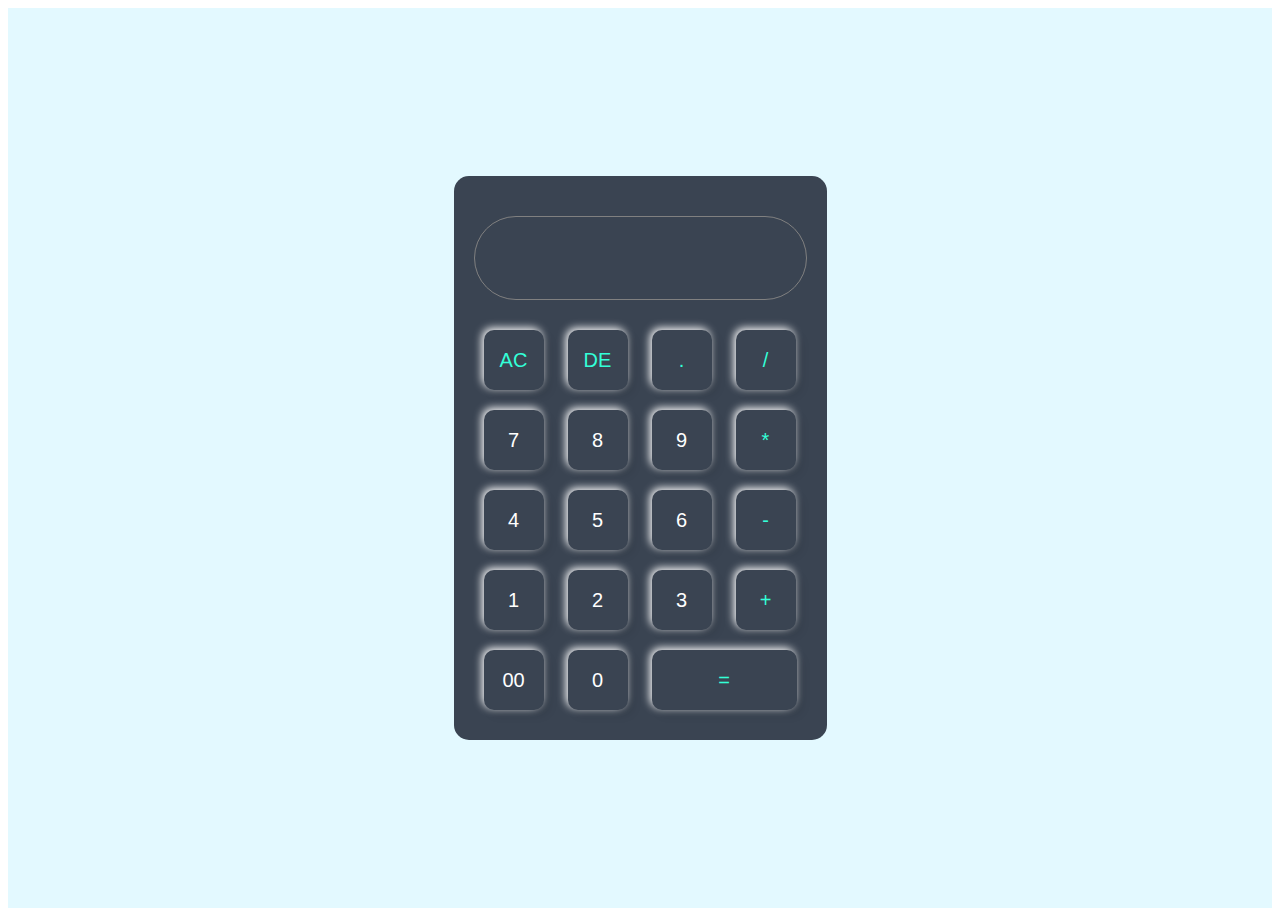
<file: index.html>
<!DOCTYPE html>
<html lang="en">
<head>
    <meta charset="UTF-8">
    <meta name="viewport" content="width=device-width, initial-scale=1.0">
    <title>Document</title>
    <link rel="stylesheet" href="calculater.css">
</head>
<body>
    <div class="conatiner">
        <div class="calculator">
            <form>
                <div class="display">
                    <input type="text" name="display">
                </div>
                <div>
                    <input type="button" value="AC" onclick="display.value ='' " class="operator">
                    <input type="button" value="DE" onclick="display.value = display.value.toString().slice(0, -1)" class="operator">
                    <input type="button" value="." onclick="display.value +='.' " class="operator">
                    <input type="button" value="/" onclick="display.value +='/' " class="operator">
                </div>
                <div>
                    <input type="button" value="7" onclick="display.value +='7' ">
                    <input type="button" value="8" onclick="display.value +='8' ">
                    <input type="button" value="9" onclick="display.value +='9' ">
                    <input type="button" value="*" onclick="display.value +='*' " class="operator">
                </div>
                <div>
                    <input type="button" value="4" onclick="display.value +='4' ">
                    <input type="button" value="5" onclick="display.value +='5'">
                    <input type="button" value="6" onclick="display.value +='6' ">
                    <input type="button" value="-" onclick="display.value +='-' " class="operator">
                </div>

                <div>
                    <input type="button" value="1" onclick="display.value +='1' ">
                    <input type="button" value="2" onclick="display.value +='2' ">
                    <input type="button" value="3" onclick="display.value +='3' ">
                    <input type="button" value="+" onclick="display.value +='+' " class="operator">
                </div>
                <div>
                    <input type="button" value="00" onclick="display.value +='00' ">
                    <input type="button" value="0" onclick="display.value +='0' ">
                    <input type="button" value="="  onclick="display.value = eval(display.value)"   class="equal operator" >
                   
                </div>
            </form>
        </div>
    </div>
</body>
</html>
</file>
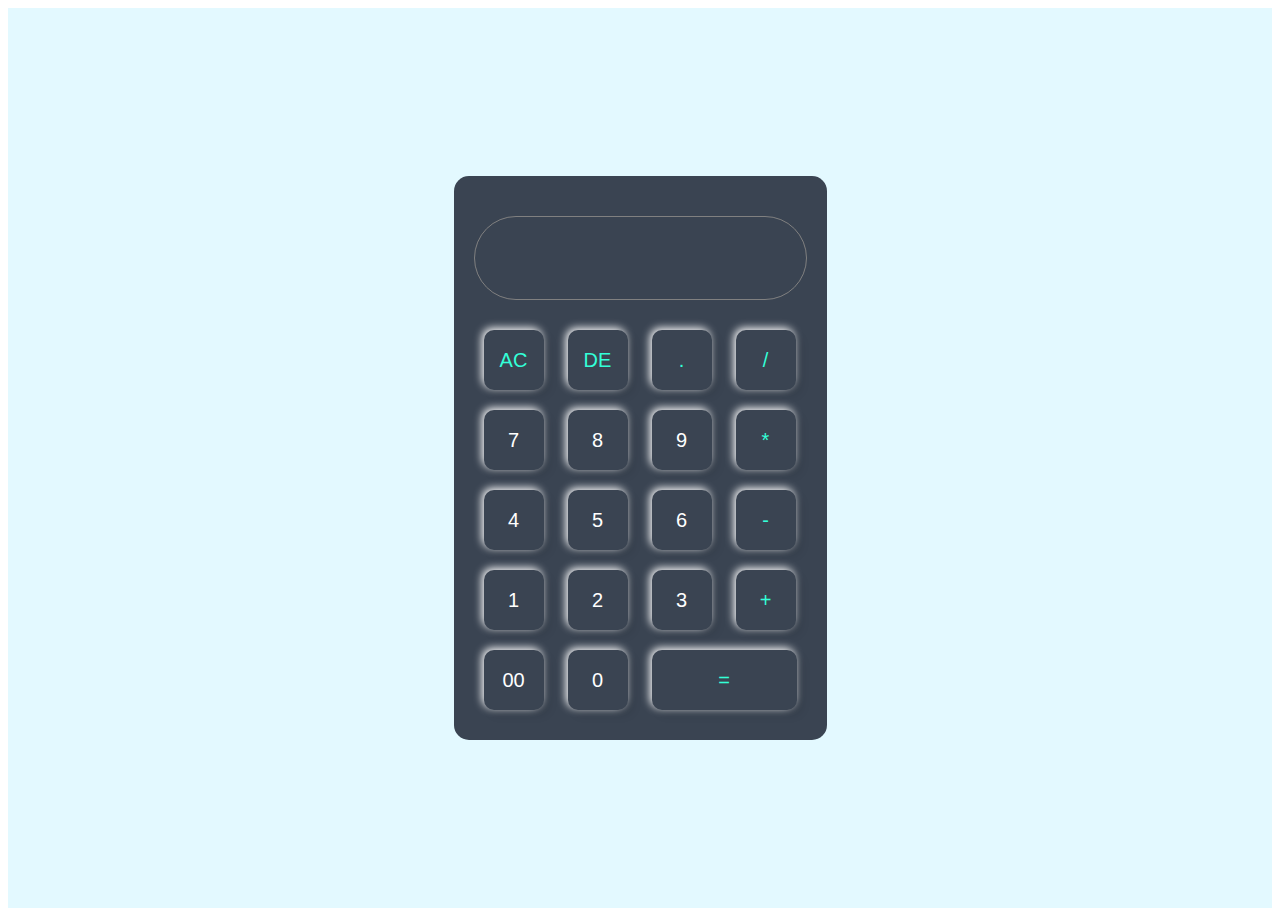
<file: calculater.html>
<!DOCTYPE html>
<html lang="en">
<head>
    <meta charset="UTF-8">
    <meta name="viewport" content="width=device-width, initial-scale=1.0">
    <title>Document</title>
    <link rel="stylesheet" href="calculater.css">
</head>
<body>
    <div class="conatiner">
        <div class="calculator">
            <form>
                <div class="display">
                    <input type="text" name="display">
                </div>
                <div>
                    <input type="button" value="AC" onclick="display.value ='' " class="operator">
                    <input type="button" value="DE" onclick="display.value = display.value.toString().slice(0, -1)" class="operator">
                    <input type="button" value="." onclick="display.value +='.' " class="operator">
                    <input type="button" value="/" onclick="display.value +='/' " class="operator">
                </div>
                <div>
                    <input type="button" value="7" onclick="display.value +='7' ">
                    <input type="button" value="8" onclick="display.value +='8' ">
                    <input type="button" value="9" onclick="display.value +='9' ">
                    <input type="button" value="*" onclick="display.value +='*' " class="operator">
                </div>
                <div>
                    <input type="button" value="4" onclick="display.value +='4' ">
                    <input type="button" value="5" onclick="display.value +='5'">
                    <input type="button" value="6" onclick="display.value +='6' ">
                    <input type="button" value="-" onclick="display.value +='-' " class="operator">
                </div>

                <div>
                    <input type="button" value="1" onclick="display.value +='1' ">
                    <input type="button" value="2" onclick="display.value +='2' ">
                    <input type="button" value="3" onclick="display.value +='3' ">
                    <input type="button" value="+" onclick="display.value +='+' " class="operator">
                </div>
                <div>
                    <input type="button" value="00" onclick="display.value +='00' ">
                    <input type="button" value="0" onclick="display.value +='0' ">
                    <input type="button" value="="  onclick="display.value = eval(display.value)"   class="equal operator" >
                   
                </div>
            </form>
        </div>
    </div>
</body>
</html>
</file>
<file: calculater.css>
.conatiner{
    display: flex;
    justify-content: center;
    align-items: center;
    width: 100%;
    height: 100vh;
    background: #e3f9ff;
}
.calculator{
    background:#3a4452;
    padding: 20px;
    border-radius: 15px;
}
.calculator form input{
    border: 0;
    outline: 0;
    width: 60px;
    height: 60px;
    border-radius: 10px;
    box-shadow:  -2px -2px 8px rgba(255, 255, 255), 5px  5px 10px rgba(0,0,0,0.1) ;
    background: transparent;
    color: white;
    font-size: 20px;
    cursor: pointer;
    margin: 10px;
    
}
    
 form .display{
    display: flex;
    justify-content:flex-end;
    margin: 20px 0;
    border:  1px solid grey;
    border-radius: 50px;
}
form .display input{
    text-align: right;
    flex: 1;
    font-size: 45px;
    box-shadow: none;
    padding-right: 10px;
}
form input.equal{
    width: 145px;
}
form input.operator{
    color: #33ffd8;
}


@media only screen and (max-width: 480px) {
    .calculator {
        padding: 15px;
    }
    .calculator form input {
        width: 45px;
        height: 45px;
        font-size: 16px;
        margin: 6px;
    }
    form .display input {
        font-size: 28px;
    }
    form input.equal {
        width: 100px;
    }
}

/* Tablets (481px to 768px) */
@media only screen and (min-width: 481px) and (max-width: 768px) {
    .calculator {
        padding: 18px;
    }
    .calculator form input {
        width: 50px;
        height: 50px;
        font-size: 18px;
        margin: 8px;
    }
    form .display input {
        font-size: 35px;
    }
    form input.equal {
        width: 120px;
    }
}

/* Laptops (769px to 1024px) */
@media only screen and (min-width: 769px) and (max-width: 1024px) {
    .calculator {
        padding: 20px;
    }
    .calculator form input {
        width: 55px;
        height: 55px;
        font-size: 19px;
    }
    form .display input {
        font-size: 40px;
    }
    form input.equal {
        width: 135px;
    }
}

/* Desktops (1025px and above) */
@media only screen and (min-width: 1025px) {
    .calculator {
        padding: 20px;
    }
    .calculator form input {
        width: 60px;
        height: 60px;
        font-size: 20px;
    }
    form .display input {
        font-size: 45px;
    }
    form input.equal {
        width: 145px;
    }
}
</file>
